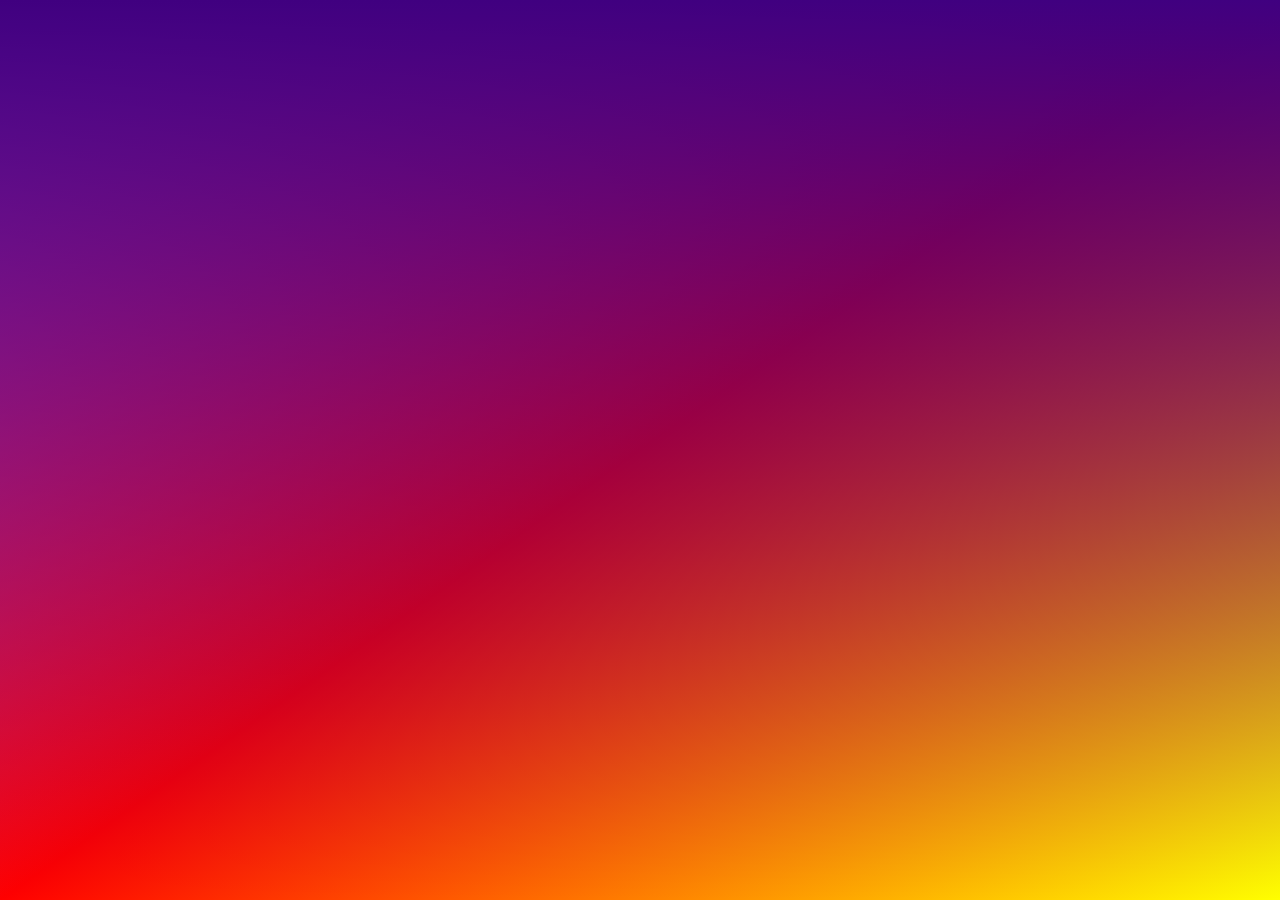
<file: insta.html>
<!DOCTYPE html>
<html>
<head>
	<title> Instagram logo design</title>
	<style type="text/css">

	* {
margin: 0;
padding: 0;
}
		body, html {
  width: 100%;
  height: 100%;
  background: linear-gradient( #400080, transparent),
  linear-gradient(to bottom right, #d047d1, #ff0000,#ffff00);
}

	</style>
</head>
<body>

	<div></div>

</body>
</html>
</file>
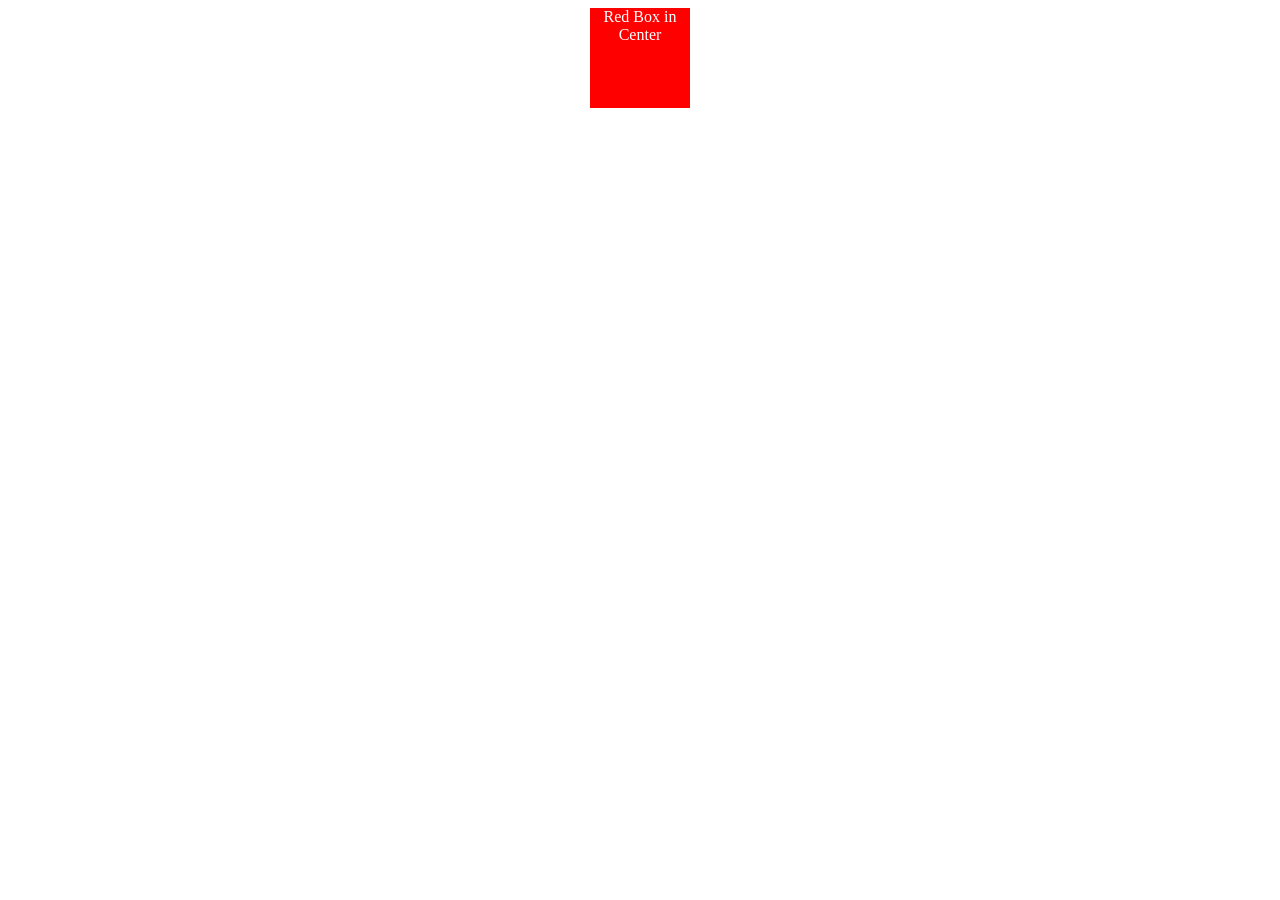
<file: Intermediate CSS/1-CSS Box/1-DrawBoxCenter.html>
<!DOCTYPE html>
<html>
    <head>
        <meta charset="utf-8">
        <meta name="viewport" content="width=device-width, initial-scale=1.0">
        <meta name="description" content="Draw Box">
        <title>Draw Box</title>


        <style type="text/css">

            body{
                color: white;
            }

            .box{
                background-color: red;
                height: 100px;
                width: 100px;
				margin: 0 auto;
				text-align: center;				
            }

        </style>
    </head>

    <body>

        <div class="box">Red Box in Center</div>

    </body>
</html>
</file>
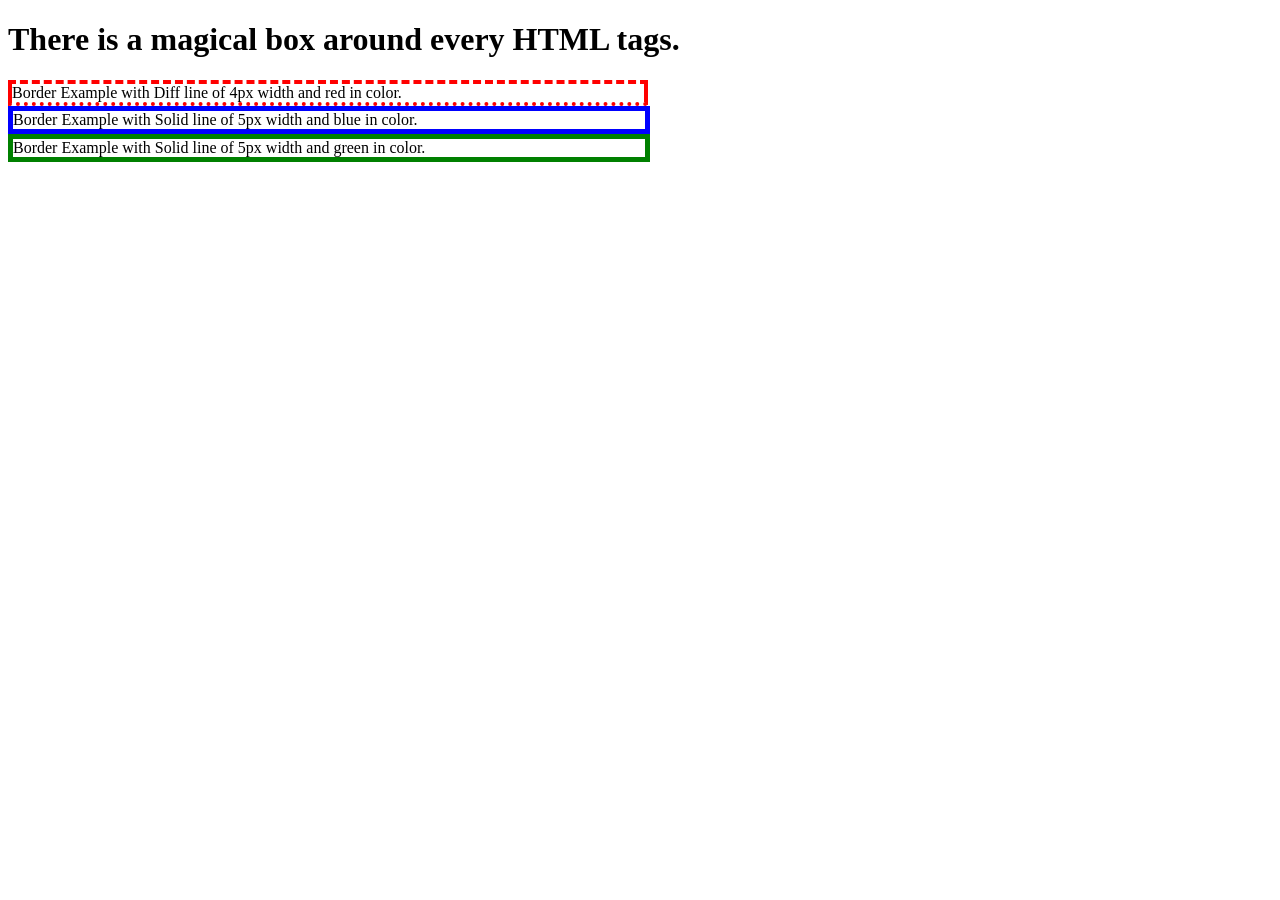
<file: Intermediate CSS/1-CSS Box/2-Border-Box.html>
<!DOCTYPE html>
<html>
    <head>
    <meta charset="utf-8">
    <meta name="viewport" content="width=device-width, initial-scale=1.0">
    <meta name="description" content="CSS Box - Border">
    <title>CSS Box - Border</title>

    <style type="text/css">

        /*
            border-style: solid; – Controls the style of the line
            border-color: red; – Color of the border line
            border-width: 4px; – Width of the Border Line
            border-top-style: dashed; – Apply the style only to top line
            border-bottom-style: dotted; – Apply the style only to bottom line
        */

        /*
            * {
                border-style: solid;
                border-color: red;
            }
         */

            div{
                border-style: solid;
                border-color: red;
                border-width: 4px;
                border-top-style: dashed;
                border-bottom-style: dotted;
                width: 50%;
            }

            .blue-border{
                border: 5px solid blue;
            }

            .green-border{
                border: 5px solid green;
            }

    </style>
    </head>

    <body>
        <h1>There is a magical box around every HTML tags.</h1>
        <div>
            Border Example with Diff line of 4px width and red in color.
        </div>

        <div class="blue-border">
            Border Example with Solid line of 5px width and blue in color.
        </div>

        <div class="green-border">
            Border Example with Solid line of 5px width and green in color.
        </div>

    </body>
</html>
</file>
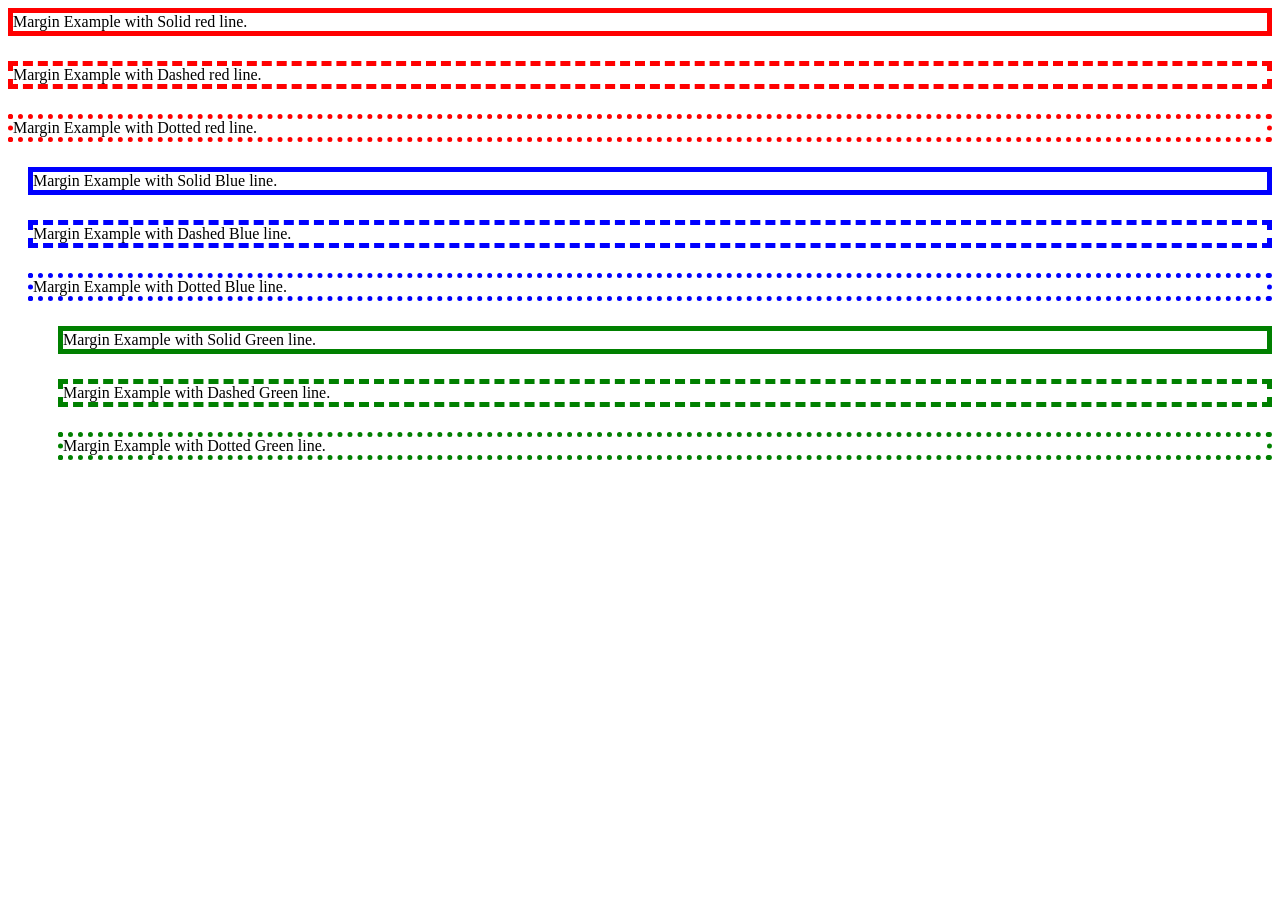
<file: Intermediate CSS/1-CSS Box/3-Box-Margin.html>
<!DOCTYPE html>
<html>
    <head>
        <meta charset="utf-8">
        <meta name="viewport" content="width=device-width, initial-scale=1.0">
        <meta name="description" content="Page Description">
        <title>CSS Box - Margin</title>


        <style type="text/css">

            /*
                Margin can be used to add spaces between the boxes and push the boxes around.

                Margin Properties:
                    margin
                    margin-top
                    margin-right
                    margin-bottom
                    margin-left

                 Think clock wise direction - Top, Right, Bottom, Left
                    h1{
                        margin-top: 5px;
                        margin-right: 5px;
                        margin-bottom: 5px;
                        margin-left: 5px;
                    }
                    OR

                    h1{
                        margin: 5px; #All the 4 sides will have margin of 5 px;
                    }

                    OR

                    h1{
                        #margin: top right bottom left
                        margin: 5px 5px 5px 5px;
                    }

                    OR

                    h1{
                        #margin: top left+right bottom
                        margin: 5px 5px 5px;
                    }
             */

            .red-border{
                border: 5px solid red;
                margin-bottom: 25px;
            }

            .blue-border{
                border: 5px solid blue;
                margin-top: 25px;
                margin-left: 20px;
            }

            .green-border{
                border: 5px solid green;
                margin-left:50px;
                margin-top: 25px;
            }

        </style>
    </head>

    <body>

        <div class="red-border">
            Margin Example with Solid red line.
        </div>
        <div class="red-border" style="border-style: dashed">
            Margin Example with Dashed red line.
        </div>
        <div class="red-border" style="border-style: dotted">
            Margin Example with Dotted red line.
        </div>

        <div class="blue-border">
            Margin Example with Solid Blue line.
        </div>
        <div class="blue-border" style="border-style: dashed">
            Margin Example with Dashed Blue line.
        </div>
        <div class="blue-border" style="border-style: dotted">
            Margin Example with Dotted Blue line.
        </div>

        <div class="green-border">
            Margin Example with Solid Green line.
        </div>
        <div class="green-border" style="border-style: dashed">
            Margin Example with Dashed Green line.
        </div>
        <div class="green-border" style="border-style: dotted">
            Margin Example with Dotted Green line.
        </div>
    </body>
</html>
</file>
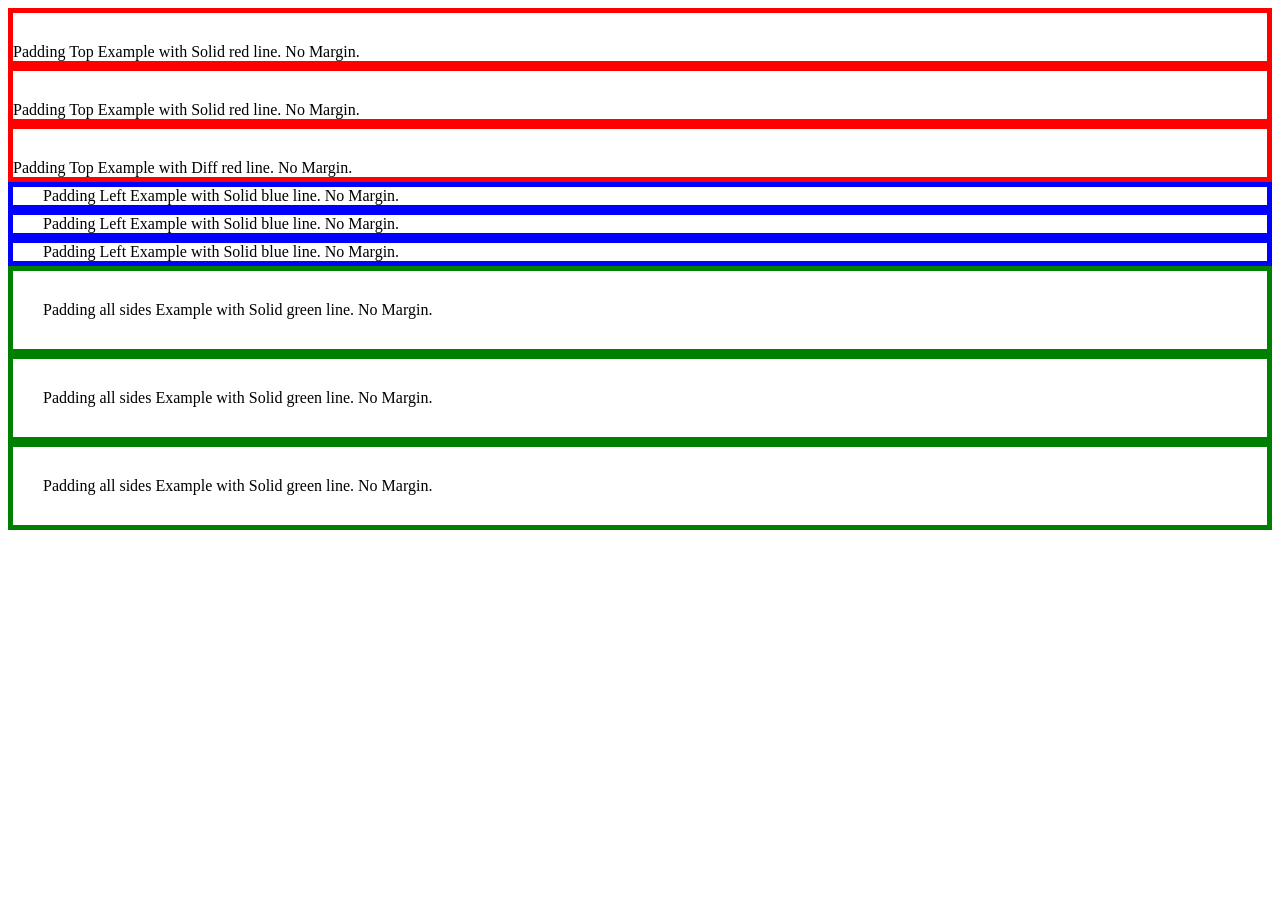
<file: Intermediate CSS/1-CSS Box/4-Box-Padding.html>
<!DOCTYPE html>
<html>
    <head>
        <meta charset="utf-8">
        <meta name="viewport" content="width=device-width, initial-scale=1.0">
        <meta name="description" content="CSS Box - Padding">
        <title>CSS Box - Padding</title>


        <style type="text/css">

            /*
                Padding is the extra space that you inside the box.
                Padding add extra space inside the box to make it look bigger.

                Padding properties are similar to margin properties the only different is that
                margin add space after the box and padding add space inside the box.

                - Padding add space inside the box.
                - Margin add space outside the box.
             */

            .red-border{
                border: 5px solid red;
                padding-top: 30px;
            }

            .blue-border{
                border: 5px solid blue;
                padding-left: 30px;
            }

            .green-border{
                border: 5px solid green;
                padding: 30px;
            }
        </style>
    </head>

    <body>

        <div class="red-border">
            Padding Top Example with Solid red line. No Margin.
        </div>
        <div class="red-border">
            Padding Top Example with Solid red line. No Margin.
        </div>
        <div class="red-border">
            Padding Top Example with Diff red line. No Margin.
        </div>

        <div class="blue-border">
            Padding Left Example with Solid blue line. No Margin.
        </div>
        <div class="blue-border">
            Padding Left Example with Solid blue line. No Margin.
        </div>
        <div class="blue-border">
            Padding Left Example with Solid blue line. No Margin.
        </div>

        <div class="green-border">
            Padding all sides Example with Solid green line. No Margin.
        </div>

        <div class="green-border">
            Padding all sides Example with Solid green line. No Margin.
        </div>

        <div class="green-border">
            Padding all sides Example with Solid green line. No Margin.
        </div>

    </body>
</html>
</file>
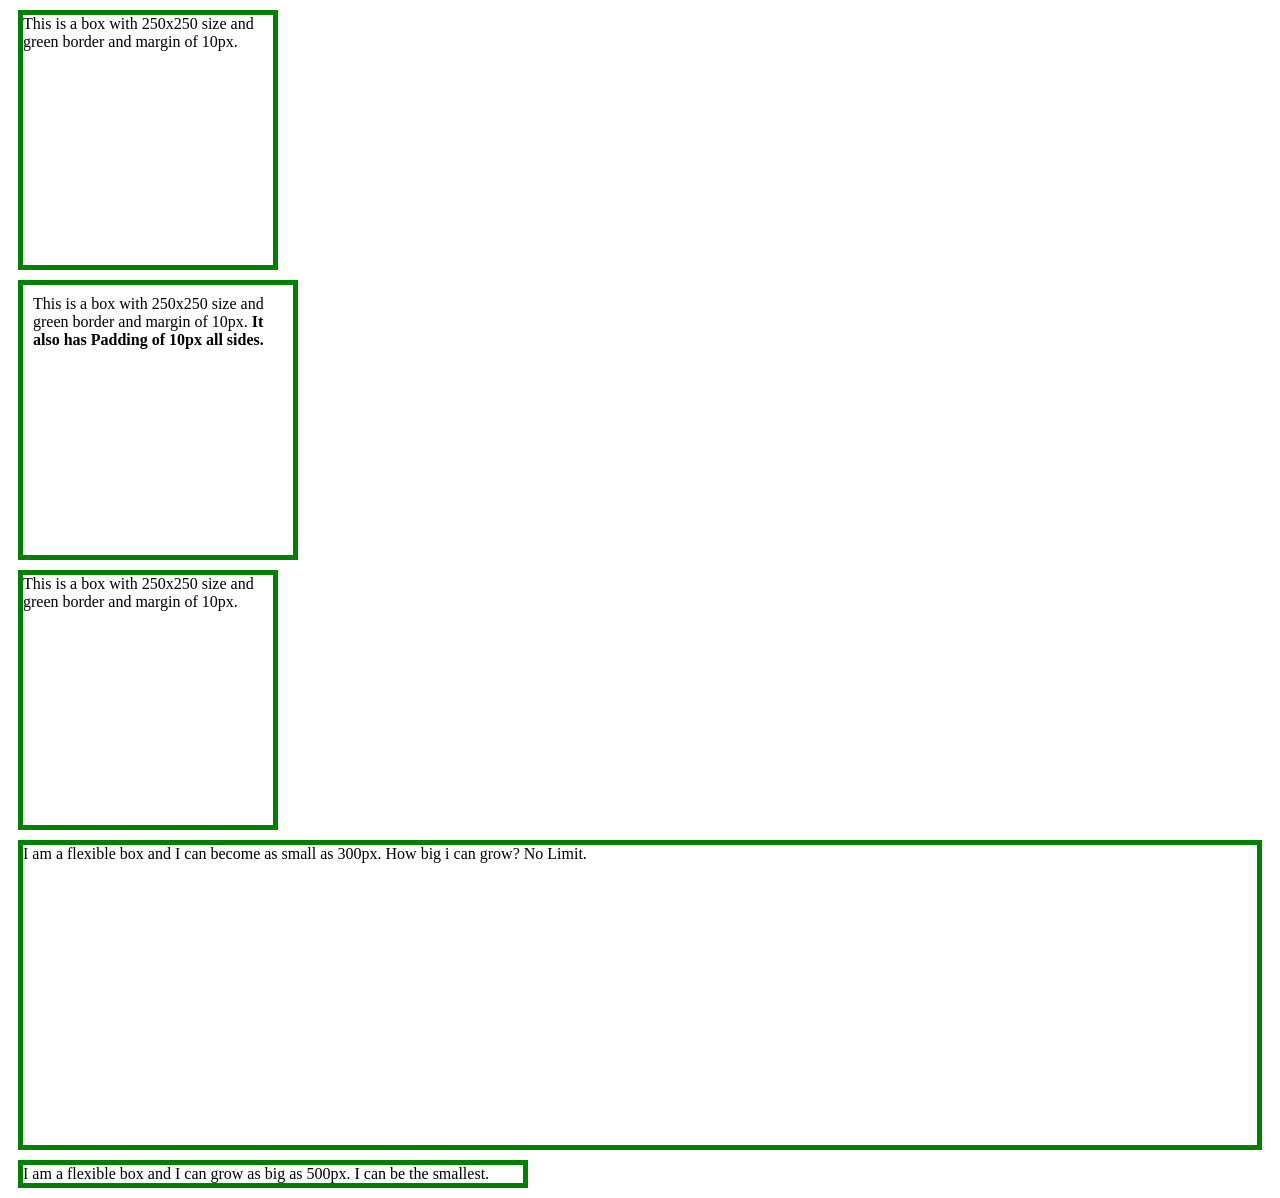
<file: Intermediate CSS/1-CSS Box/5-Box-Size.html>
<!DOCTYPE html>
<html>
    <head>
        <meta charset="utf-8">
        <meta name="viewport" content="width=device-width, initial-scale=1.0">
        <meta name="description" content="CSS Box - Width and Height">
        <title>CSS Box - Width and Height</title>


        <style type="text/css">
            /*
                Height and Width property is used to control the box sizes.

                100 x 250 means 100 Width x 250 Height

                Properties of the Height and Width:
                - width
                - height
                - minwidth
                - minheight
                - maxwidth
                - maxheight
            */

            .box250 {
                height: 250px;
                width: 250px;
                border: 5px solid green;
                margin: 10px;
                min-width: 100px;
                min-height: 100px;
            }
            .minbox100 {
                border: 5px solid green;
                margin: 10px;
                min-width: 300px;
                min-height: 300px;
            }
            .maxbox500 {
                border: 5px solid green;
                margin: 10px;
                max-width: 500px;
                max-height: 500px;
            }
        </style>
    </head>

    <body>

        <div class="box250">
            This is a box with 250x250 size and green border and margin of 10px.
        </div>
        <div class="box250" style="padding: 10px;">
            This is a box with 250x250 size and green border and margin of 10px. <strong>It also has Padding of 10px all sides.</strong>
        </div>
        <div class="box250">
            This is a box with 250x250 size and green border and margin of 10px.
        </div>
        <div class="minbox100">
            I am a flexible box and I can become as small as 300px. How big i can grow? No Limit.
        </div>
        <div class="maxbox500">
            I am a flexible box and I can grow as big as 500px. I can be the smallest.
        </div>

    </body>
</html>
</file>
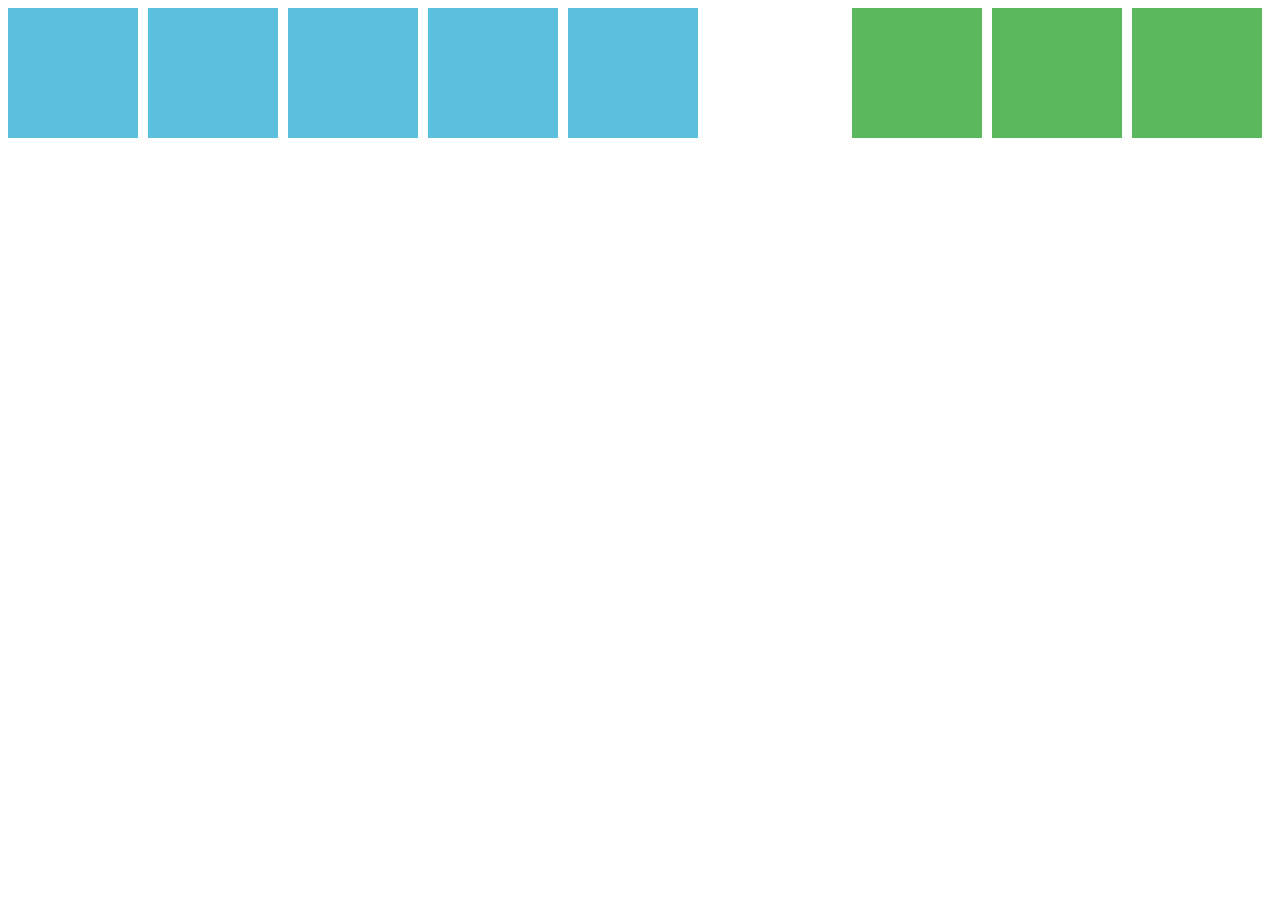
<file: Intermediate CSS/2-CSS Floating Columns/1-Floating-Box.html>
<!DOCTYPE html>
<html>
    <head>
        <meta charset="utf-8">
        <meta name="viewport" content="width=device-width, initial-scale=1.0">
        <meta name="description" content="Page Description">
        <title>Floating Example</title>
        <style type="text/css">
            /*
                float property to specify the element to float left or right or
                follow the existing flow of box arrangement.

                float: none|left|right|initial|inherit;

                none – This will follow the default floating of box and it also
                         breaks the existing floating property set by it siblings or parent.
                left and right – allows to element to float left or right
                initial – Custom value can be given to float the element
                inherit – Follows the inheritance property from its parent style.
                clear: both – property will clear the floating of boxes next to each other.
             */

            .box{
                height: 130px;
                width: 130px;
                margin-bottom: 10px;
                margin-right: 10px;
            }
            .blue{
                background-color: #5bc0de;
                float: left;
            }
            .green{
                background-color: #5cb85c;
                float: right;
            }
        </style>
    </head>

    <body>
        <div class="box blue"></div>
        <div class="box blue"></div>
        <div class="box blue"></div>
        <div class="box blue"></div>
        <div class="box blue"></div>

        <div class="box green"></div>
        <div class="box green"></div>
        <div class="box green"></div>
    </body>
</html>
</file>
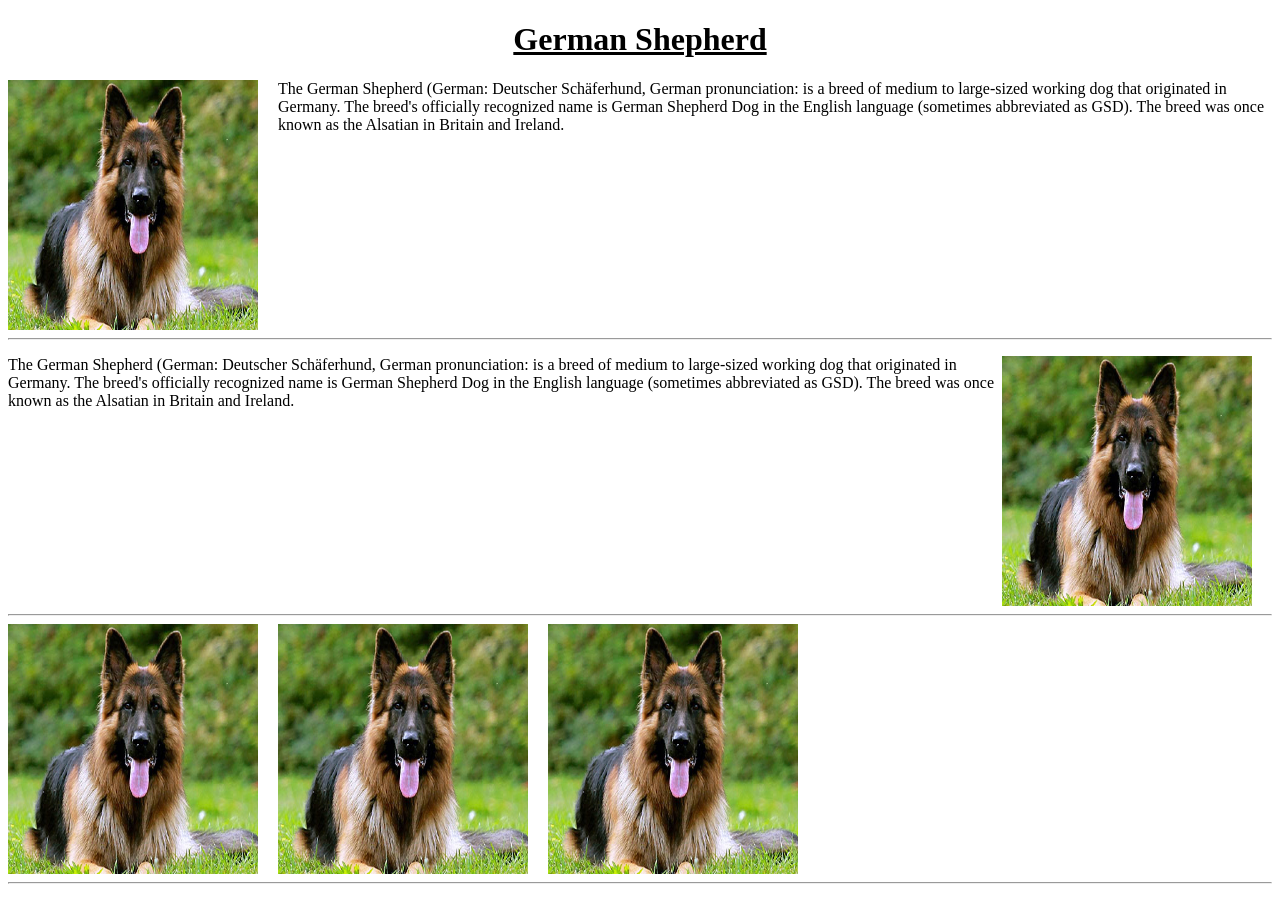
<file: Intermediate CSS/2-CSS Floating Columns/2-Floating-Image.html>
<!DOCTYPE html>
<html>
    <head>
        <meta charset="utf-8">
        <meta name="viewport" content="width=device-width, initial-scale=1.0">
        <meta name="description" content="Page Description">
        <title>Floating Example</title>
        <style type="text/css">
            h1 {
                text-align: center;
                text-decoration: underline;
            }
            img {
                margin-right: 20px;
            }

            .clearfix::after {
                /*
                content: "";
                clear: both;
                display: table;
                */
                /*This code snippet is a famous hack that many developers use to clear any floating objects after the box.*/
                content: ".";
                /* This display property you will learn in next lesson */
                display: block;
                clear: both;
                height: 0;
                /* Hide the content that we placed above “.” */
                visibility: hidden;
            }

            .float-left {
                float: left;
            }

            .float-right{
                float: right;
            }
        </style>
    </head>

    <body>
        <h1>German Shepherd</h1>
        <div class="clearfix">
            <img class="float-left" src ="dog.jpg" alt="German Shepherd" height="250px" width="250px">
            <p>The German Shepherd (German: Deutscher Schäferhund, German pronunciation:  is a breed of medium to large-sized working dog that originated in Germany. The breed's officially recognized name is German Shepherd Dog in the English language (sometimes abbreviated as GSD). The breed was once known as the Alsatian in Britain and Ireland.</p>
        </div>
        <hr>
        <div class="clearfix">
            <img class="float-right" src ="dog.jpg" alt="German Shepherd" height="250px" width="250px">
            <p>The German Shepherd (German: Deutscher Schäferhund, German pronunciation:  is a breed of medium to large-sized working dog that originated in Germany. The breed's officially recognized name is German Shepherd Dog in the English language (sometimes abbreviated as GSD). The breed was once known as the Alsatian in Britain and Ireland.</p>
        </div>
        <hr>
        <div class="clearfix">
            <img class="float-left" src ="dog.jpg" alt="German Shepherd" height="250px" width="250px">
            <img class="float-left" src ="dog.jpg" alt="German Shepherd" height="250px" width="250px">
            <img class="float-left" src ="dog.jpg" alt="German Shepherd" height="250px" width="250px">
        </div>
        <hr>
    </body>
</html>
</file>
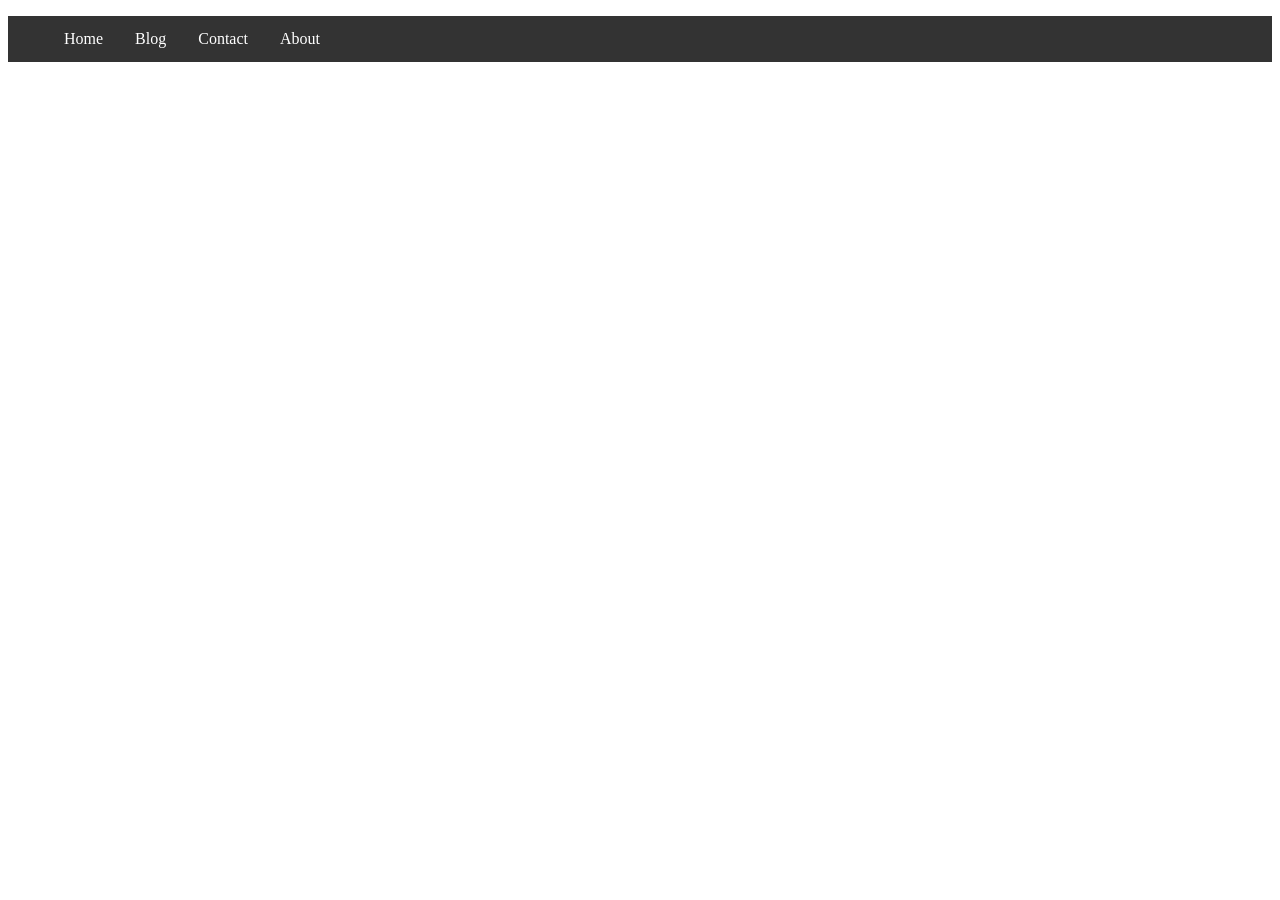
<file: Intermediate CSS/2-CSS Floating Columns/3-Floating-Horizontal-Menu.html>
<!DOCTYPE html>
<html>
    <head>
        <meta charset="utf-8">
        <meta name="viewport" content="width=device-width, initial-scale=1.0">
        <meta name="description" content="Floating Example">
        <title>Floating Example</title>
        <style type="text/css">

            /*
                display property controls the behavior of the displaying the elements on the page.
                display: none; will hide that element on the page.
                display: block will show the block
                display: inline will show the block inline.
            */

            ul{
                background-color: #333;
                list-style-type: none;
                overflow: hidden;
            }

            li{
                float: left;
            }

            li a{
                display: inline-block;
                color: white;
                padding: 14px 16px;
                text-decoration: none;
            }
        </style>
    </head>

    <body>

        <ul>
            <li><a href="#">Home</a></li>
            <li><a href="#">Blog</a></li>
            <li><a href="#">Contact</a></li>
            <li><a href="#">About</a></li>
        </ul>

    </body>
</html>
</file>
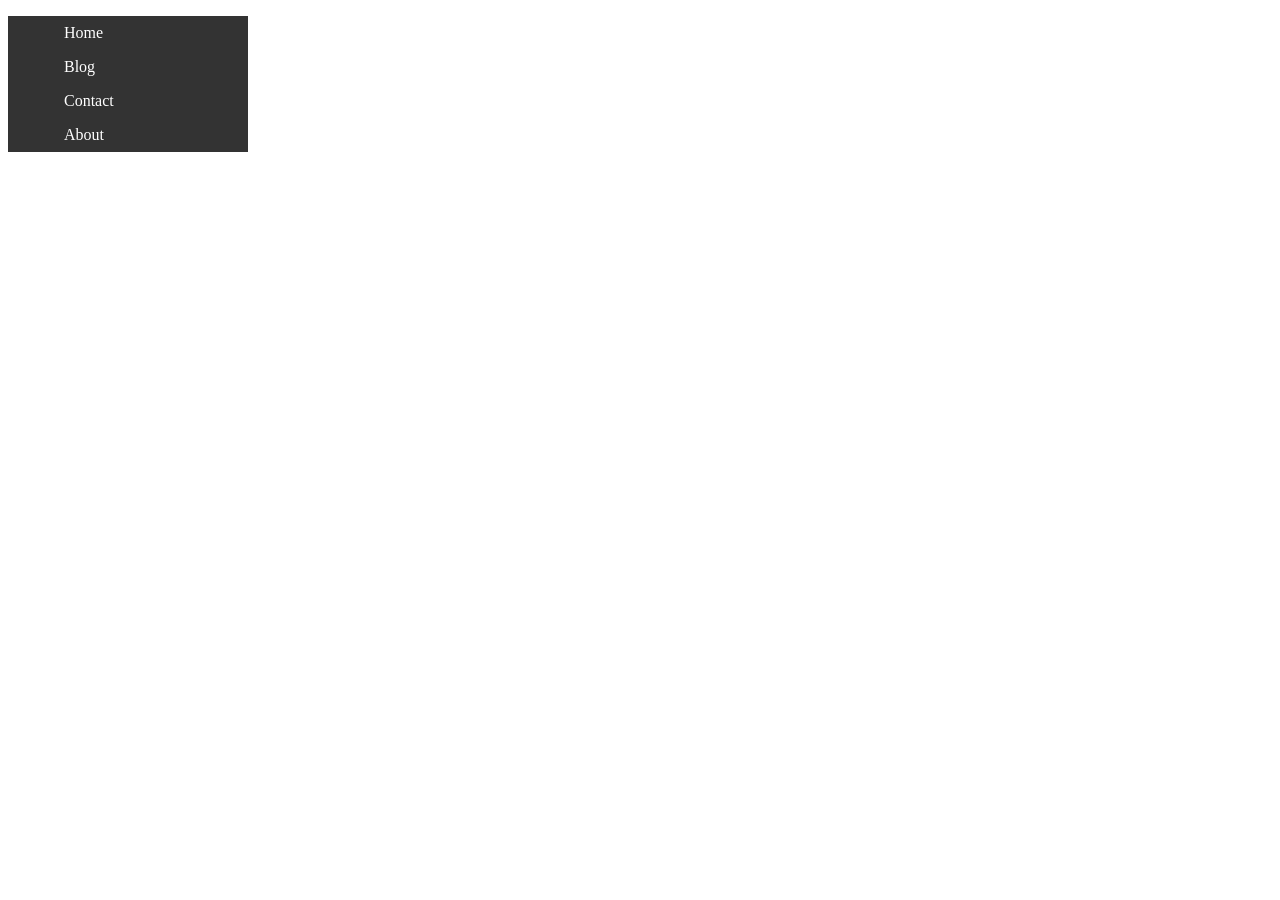
<file: Intermediate CSS/2-CSS Floating Columns/4-Floating-Vertical-Menu.html>
<!DOCTYPE html>
<html>
    <head>
        <meta charset="utf-8">
        <meta name="viewport" content="width=device-width, initial-scale=1.0">
        <meta name="description" content="Floating Example">
        <title>Floating Example</title>
        <style type="text/css">
            ul{
                background-color: #333;
                list-style-type: none;
                width: 200px;

            }
            li a{
                display: block; /* Make the links appear below each other */
                color: white;
                padding: 8px 16px;
                text-decoration: none;
            }
        </style>
    </head>

    <body>

        <ul>
            <li><a href="#">Home</a></li>
            <li><a href="#">Blog</a></li>
            <li><a href="#">Contact</a></li>
            <li><a href="#">About</a></li>
        </ul>

    </body>
</html>
</file>
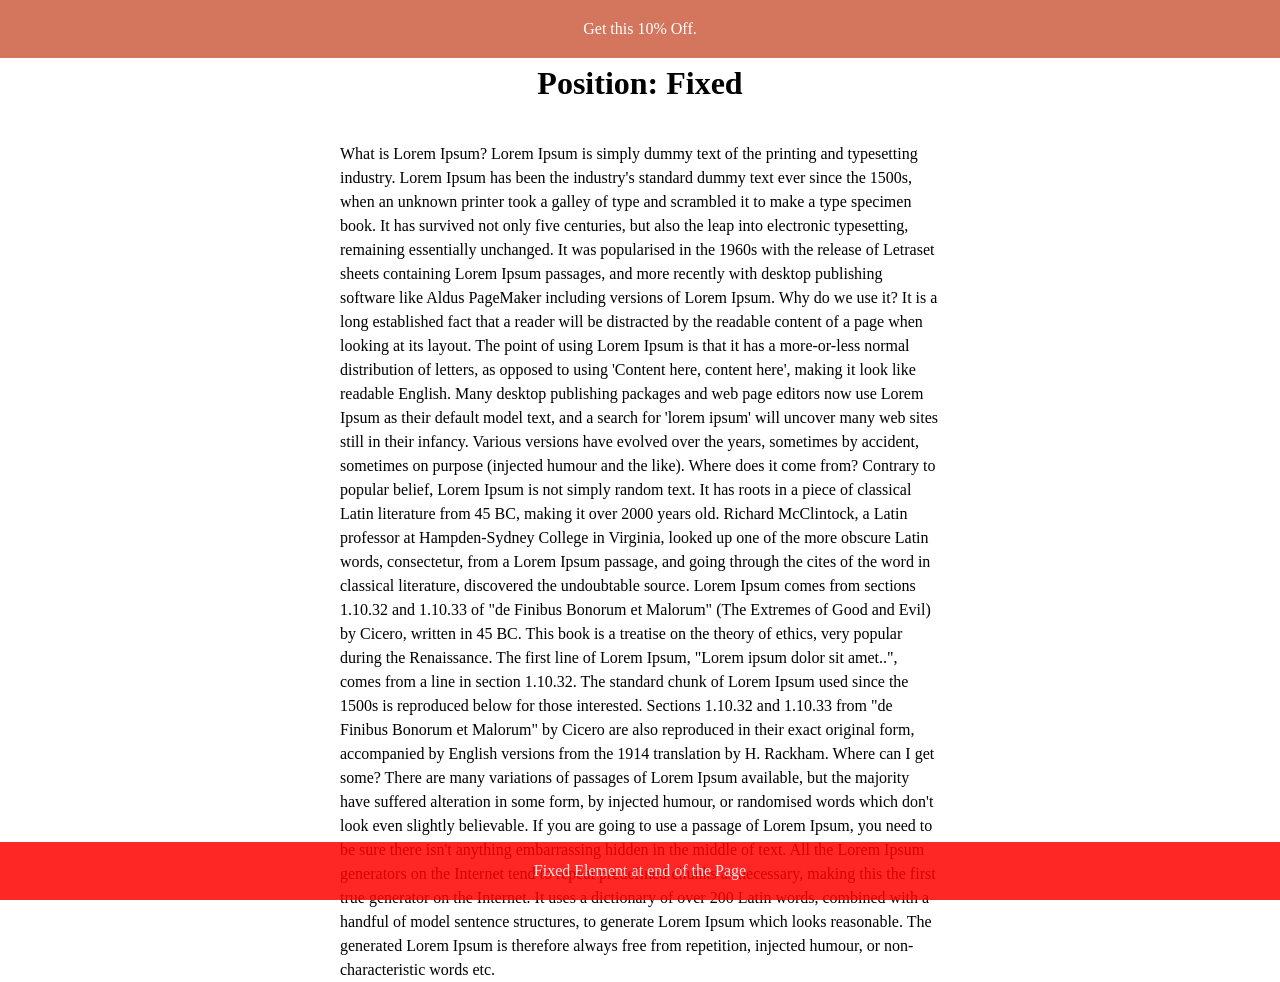
<file: Intermediate CSS/3-Positioning Elements/1-Position-Fixed.html>
<!DOCTYPE html>
<html>
    <head>
        <meta charset="utf-8">
        <meta name="viewport" content="width=device-width, initial-scale=1.0">
        <meta name="description" content="Fixed Bar">
        <title>Fixed Bar Position at Bottom of Page</title>
        <style type="text/css">

            /* With position: fixed property any element can be fixed at any position of the screen.*/
            /* Element will be fixed and will will not move on the page. */
            /* It is good when you want to show a header bar or footer announcement of some pages. */
            /*
                top
                right
                bottom
                left
            */

            body, html {
                height: 100%;
            }

            p {
                margin: 0 auto;
                max-width: 600px;
                margin-top: 40px;
                line-height: 1.5;
            }

            body {
                font-family: Georgia, serif;
            }

            h1 {
                text-align: center;
            }

            /* Lesson Example - Focus on below code. */

            .announcement-bottom {
                background-color: red;
                opacity: .85;
                padding: 20px;
                color: rgba(255,255,255,.9);
                position: fixed;
                bottom: 0; /* Key Property */
                left: 0;
                right: 0;
                text-align: center;
            }

            .announcement-top{
                background: #d4765d;
                position: fixed;
                top: 0; /* Key Property */
                left: 0;
                right: 0;
                /* z-index: 2; */
                /* opacity: .85; */
                text-align: center;
                color: white;
                padding: 20px;
            }
        </style>
    </head>

    <body>
        <div class="announcement-top">Get this 10% Off.</div>
        <div class="announcement-bottom">Fixed Element at end of the Page</div>
        <br><br>
        <h1>Position: Fixed</h1>
        <p>What is Lorem Ipsum?
            Lorem Ipsum is simply dummy text of the printing and typesetting industry. Lorem Ipsum has been the industry's standard dummy text ever since the 1500s, when an unknown printer took a galley of type and scrambled it to make a type specimen book. It has survived not only five centuries, but also the leap into electronic typesetting, remaining essentially unchanged. It was popularised in the 1960s with the release of Letraset sheets containing Lorem Ipsum passages, and more recently with desktop publishing software like Aldus PageMaker including versions of Lorem Ipsum.

            Why do we use it?
            It is a long established fact that a reader will be distracted by the readable content of a page when looking at its layout. The point of using Lorem Ipsum is that it has a more-or-less normal distribution of letters, as opposed to using 'Content here, content here', making it look like readable English. Many desktop publishing packages and web page editors now use Lorem Ipsum as their default model text, and a search for 'lorem ipsum' will uncover many web sites still in their infancy. Various versions have evolved over the years, sometimes by accident, sometimes on purpose (injected humour and the like).


            Where does it come from?
            Contrary to popular belief, Lorem Ipsum is not simply random text. It has roots in a piece of classical Latin literature from 45 BC, making it over 2000 years old. Richard McClintock, a Latin professor at Hampden-Sydney College in Virginia, looked up one of the more obscure Latin words, consectetur, from a Lorem Ipsum passage, and going through the cites of the word in classical literature, discovered the undoubtable source. Lorem Ipsum comes from sections 1.10.32 and 1.10.33 of "de Finibus Bonorum et Malorum" (The Extremes of Good and Evil) by Cicero, written in 45 BC. This book is a treatise on the theory of ethics, very popular during the Renaissance. The first line of Lorem Ipsum, "Lorem ipsum dolor sit amet..", comes from a line in section 1.10.32.

            The standard chunk of Lorem Ipsum used since the 1500s is reproduced below for those interested. Sections 1.10.32 and 1.10.33 from "de Finibus Bonorum et Malorum" by Cicero are also reproduced in their exact original form, accompanied by English versions from the 1914 translation by H. Rackham.

            Where can I get some?
            There are many variations of passages of Lorem Ipsum available, but the majority have suffered alteration in some form, by injected humour, or randomised words which don't look even slightly believable. If you are going to use a passage of Lorem Ipsum, you need to be sure there isn't anything embarrassing hidden in the middle of text. All the Lorem Ipsum generators on the Internet tend to repeat predefined chunks as necessary, making this the first true generator on the Internet. It uses a dictionary of over 200 Latin words, combined with a handful of model sentence structures, to generate Lorem Ipsum which looks reasonable. The generated Lorem Ipsum is therefore always free from repetition, injected humour, or non-characteristic words etc.
        </p>
    </body>
</html>
</file>
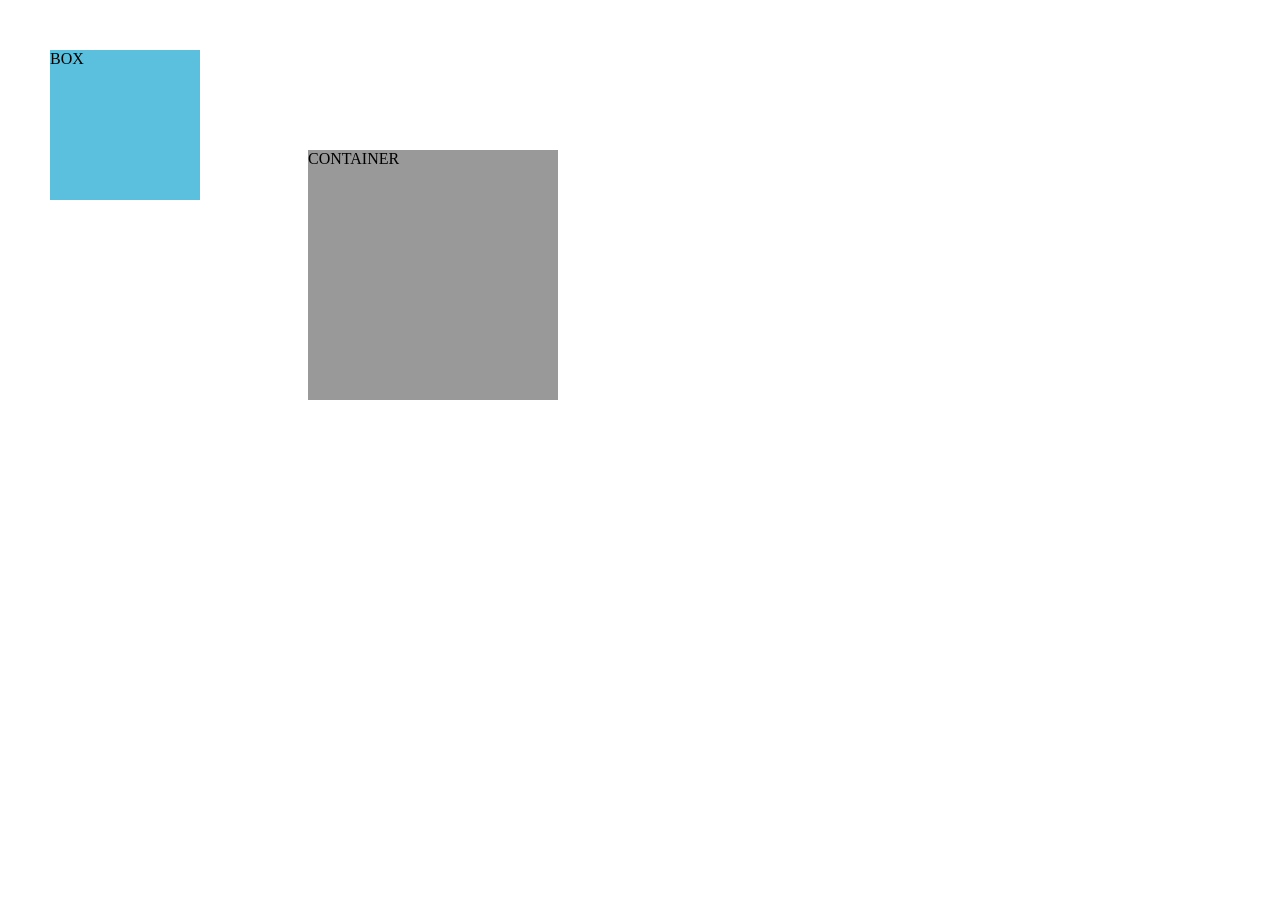
<file: Intermediate CSS/3-Positioning Elements/2-Position-Absolute.html>
<!DOCTYPE html>
<html>
    <head>
        <meta charset="utf-8">
        <meta name="viewport" content="width=device-width, initial-scale=1.0">
        <meta name="description" content="Absolute Position">
        <title>Absolute Position</title>
        <style type="text/css">
            .container {
                background: rgba(0,0,0,.4);
                height: 250px;
                width: 250px;
                margin-left: 300px;
                margin-top: 150px;
            }

            .box
            {
                height: 150px;
                width: 150px;
                background-color: #5bc0de;
                top: 50px;
                left: 50px;
                position: absolute; /* Absolute to Document and break from parent */
            }

        </style>
    </head>

    <body>
        <div class="container">
            CONTAINER
            <div class="box">BOX</div>
        </div>

    </body>
</html>
</file>
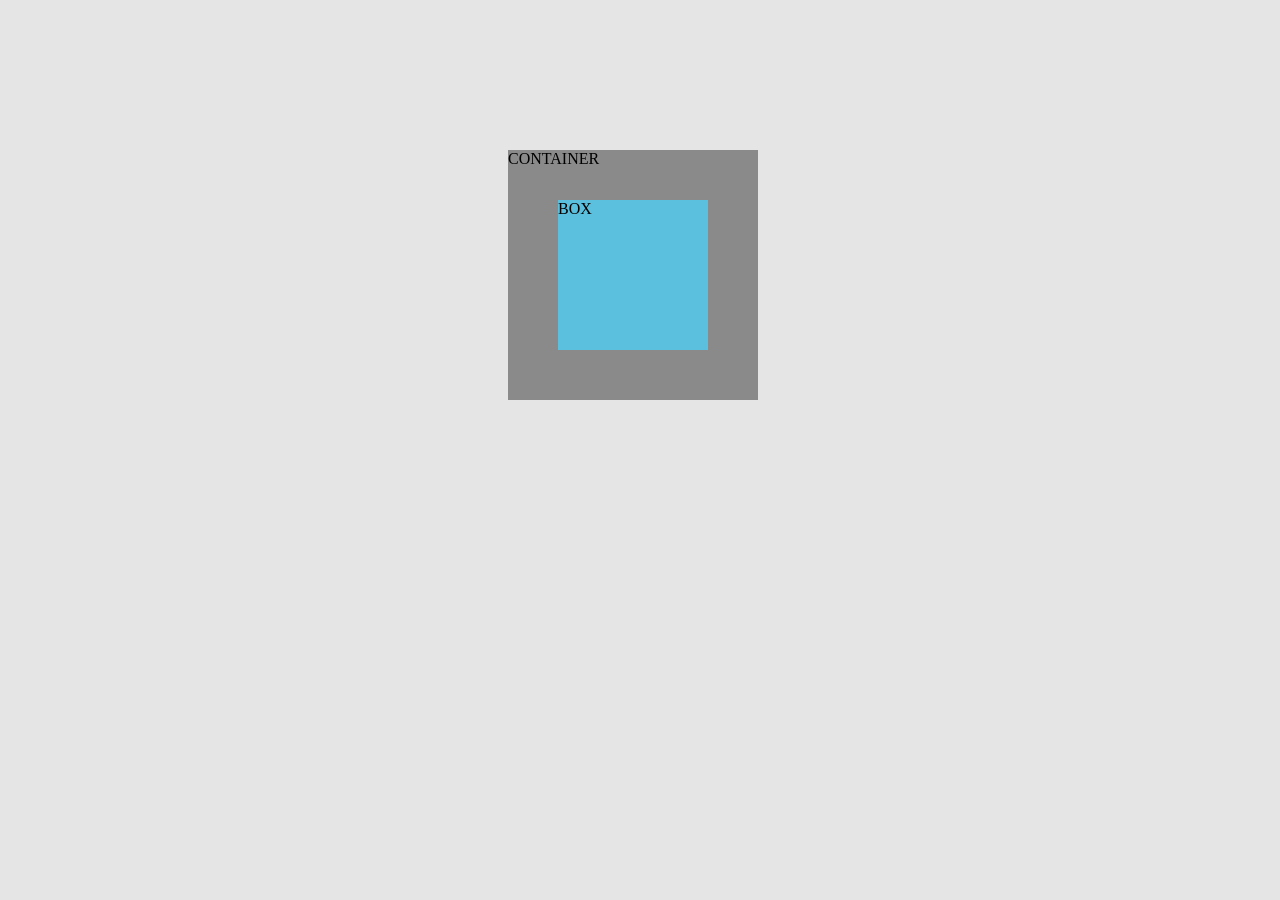
<file: Intermediate CSS/3-Positioning Elements/3-Position-Relative.html>
<!DOCTYPE html>
<html>
    <head>
        <meta charset="utf-8">
        <meta name="viewport" content="width=device-width, initial-scale=1.0">
        <meta name="description" content="Relative Position">
        <title>Relative Position</title>
        <style type="text/css">

            body {
                background: rgba(0,0,0,.1);
            }

            /*position: relative helps to group the parent and child together and flow them next to each other.*/
            .container {
                background: rgba(0,0,0,.4);
                height: 250px;
                width: 250px;
                margin-left: 500px;
                margin-top: 150px;
                position: relative; /* For all my child element this is the document. */
            }

            .box
            {
                height: 150px;
                width: 150px;
                background-color: #5bc0de;
                top: 50px;
                left: 50px;
                position: absolute;
            }

        </style>
    </head>

    <body>
        <div class="container">
            CONTAINER
            <div class="box">BOX</div>
        </div>

    </body>
</html>
</file>
